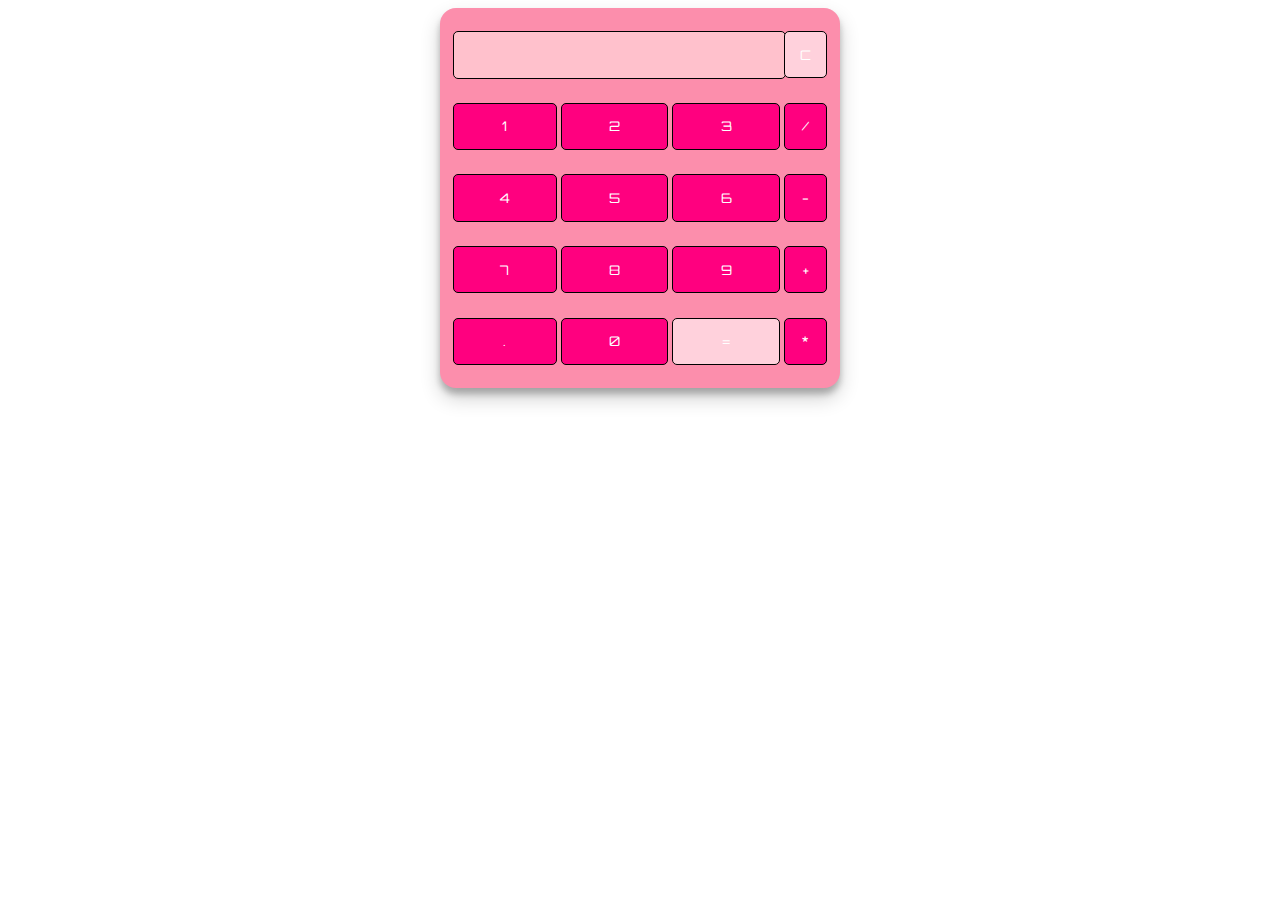
<file: Calculator/index.html>
<!DOCTYPE html>
<html lang="en" dir="ltr">
 
<head>
  <meta charset="utf-8">
  <title>Simple Calculator</title>
  <link rel="stylesheet" href="styles.css">
</head>
 
<body>
 
<table class="calculator" >
  <tr>
    <td colspan="3"> <input class="display-box" type="text" id="result" disabled /> </td>
 
    <!-- clearScreen() function clears all the values -->
    <td> <input type="button" value="C" onclick="clearScreen()" id="btn" /> </td>
  </tr>
  <tr>
    <!-- display() function displays the value of clicked button -->
    <td> <input type="button" value="1" onclick="display('1')" /> </td>
    <td> <input type="button" value="2" onclick="display('2')" /> </td>
    <td> <input type="button" value="3" onclick="display('3')" /> </td>
    <td> <input type="button" value="/" onclick="display('/')" /> </td>
  </tr>
  <tr>
    <td> <input type="button" value="4" onclick="display('4')" /> </td>
    <td> <input type="button" value="5" onclick="display('5')" /> </td>
    <td> <input type="button" value="6" onclick="display('6')" /> </td>
    <td> <input type="button" value="-" onclick="display('-')" /> </td>
  </tr>
  <tr>
    <td> <input type="button" value="7" onclick="display('7')" /> </td>
    <td> <input type="button" value="8" onclick="display('8')" /> </td>
    <td> <input type="button" value="9" onclick="display('9')" /> </td>
    <td> <input type="button" value="+" onclick="display('+')" /> </td>
  </tr>
  <tr>
    <td> <input type="button" value="." onclick="display('.')" /> </td>
    <td> <input type="button" value="0" onclick="display('0')" /> </td>
 
    <!-- calculate() function evaluates the mathematical expression -->
    <td> <input type="button" value="=" onclick="calculate()" id="btn" /> </td>
    <td> <input type="button" value="*" onclick="display('*')" /> </td>
  </tr>
</table>
 
<script type="text/javascript" src="script.js"></script>
 
</body>
 
</html>
</file>
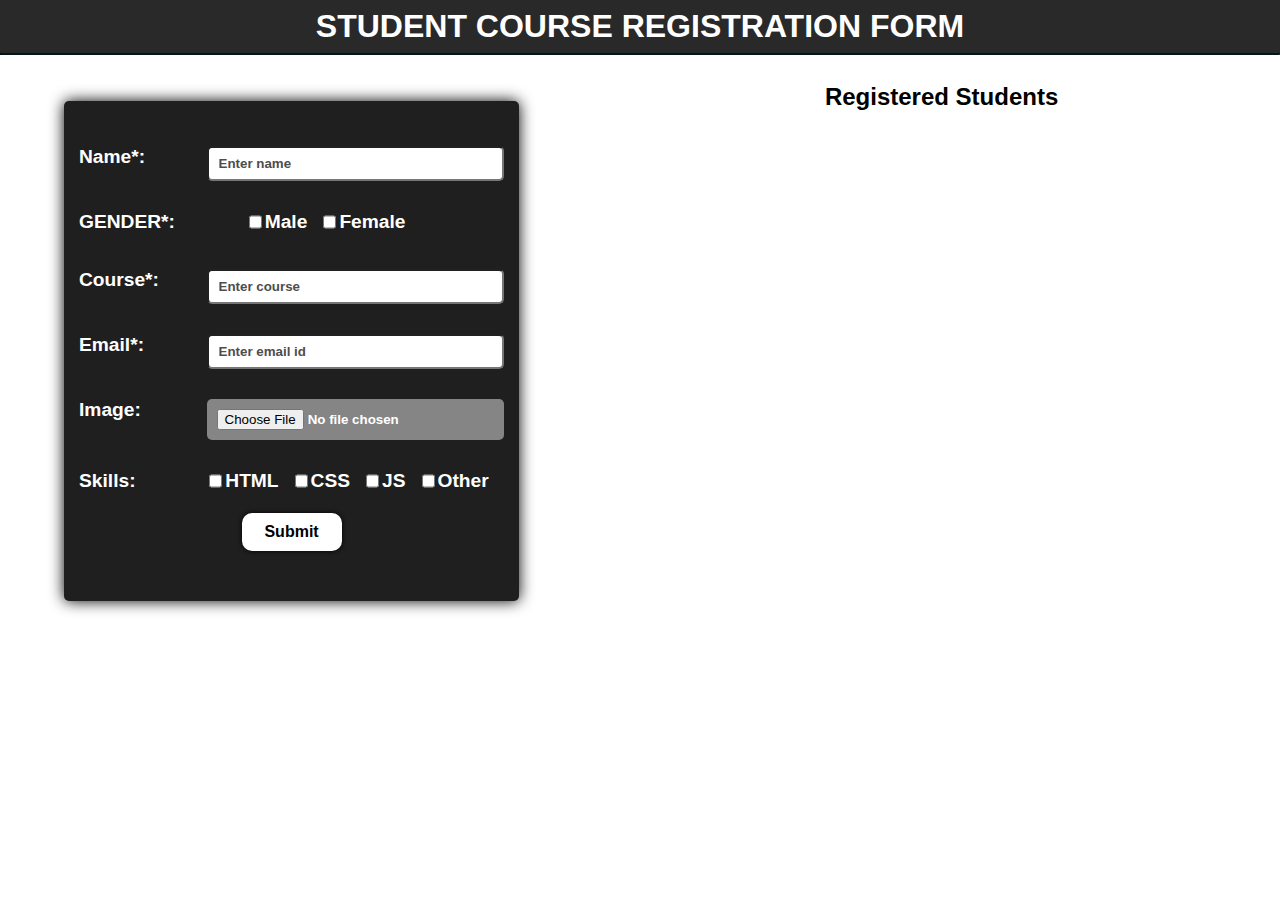
<file: Registration Form/index.html>
<!DOCTYPE html>
<html lang="en">

<head>
  <meta charset="UTF-8">
  <meta http-equiv="X-UA-Compatible" content="IE=edge">
  <meta name="viewport" content="width=device-width, initial-scale=1.0">
  <title>REGISTRATION FORM</title>
  <link rel="stylesheet" href="style.css">
</head>

<body>

  <h1>STUDENT COURSE REGISTRATION FORM</h1>
  <hr>
  <div class="box">
    <div class="container">
      <form action="" id="form">
        <div class="f1">
          <label for="name">Name*:</label>
          <input type="text" name="name" class="in" placeholder="Enter name" maxlength="50" required>
        </div>
        <div class="f2">
          <label for="gender">GENDER*:</label>
          <div class="c">
            <div class="c1"><input type="checkbox" name="gender">
              <label for="">Male</label>
            </div>
            <div class="c1"><input type="checkbox" name="gender">
              <label for="">Female</label>
            </div>
          </div>
        </div>

        <div class="f1">
          <label for="course">Course*:</label>
          <input type="text" name="course" class="in" placeholder="Enter course" required>

        </div>
        <div class="f1">
          <label for="email">Email*:</label>
          <input type="email" name="email" class="in" placeholder="Enter email id" required>
        </div>
		
        <div class="f1">
          <label for="image">Image:</label>
          <input type="file" name="image" class="in" id="img" alt="student image" accept="image/*" onchange="loadFile(event)">
        </div>
        <div class="f2">
          <label for="skills">Skills:</label>
          <div class="c">
            <div class="c1"><input type="checkbox" name="skills">
              <label for="">HTML</label>
            </div>
            <div class="c1"><input type="checkbox" name="skills">
              <label for="">CSS</label>
            </div>
            <div class="c1"><input type="checkbox" name="skills">
              <label for="">JS</label>
            </div>
			<div class="c1"><input type="checkbox" name="skills">
              <label for="">Other</label>
            </div>
          </div>
        </div>

        <input class="submit" type="submit" value="Submit">

      </form>
    </div>
    <div class="display">
      <h2>Registered  Students</h2>
    </div>
  </div>

  <script src="script.js"></script>

</body>

</html>
</file>
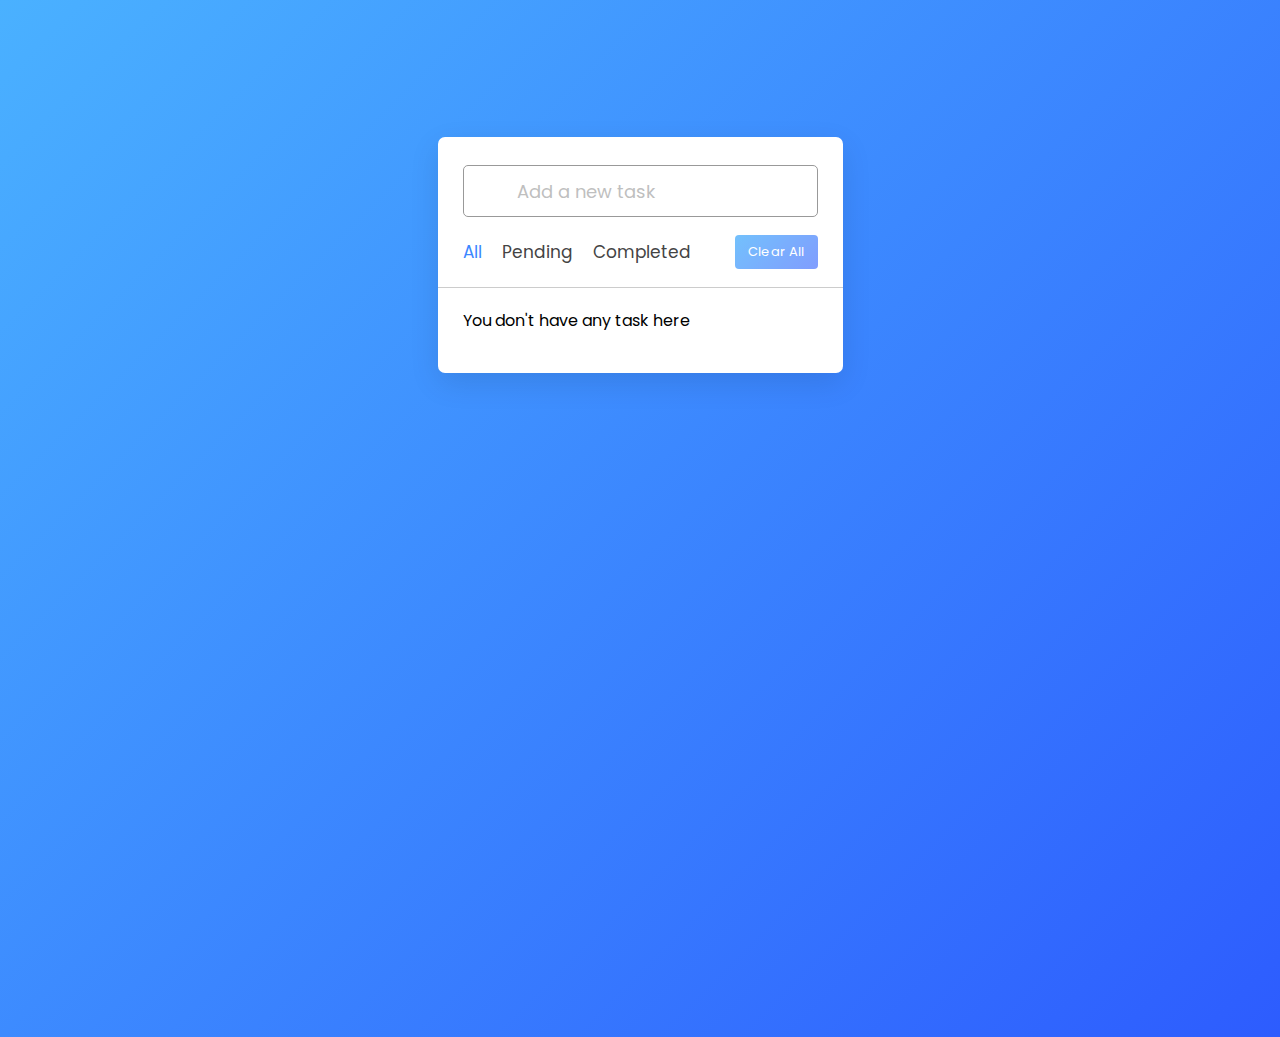
<file: To-Do List/index.html>
<!DOCTYPE html>

<html lang="en" dir="ltr">
  <head>
    <meta charset="utf-8">  
    <title>Todo List App</title>
    <link rel="stylesheet" href="style.css">
    <meta name="viewport" content="width=device-width, initial-scale=1.0">
    <!-- Iconscout Link For Icons -->
    <link rel="stylesheet" href="https://unicons.iconscout.com/release/v4.0.0/css/line.css">
  </head>
  <body>
    <div class="wrapper">
      <div class="task-input">
        
        <input type="text" placeholder="Add a new task">
      </div>
      <div class="controls">
        <div class="filters">
          <span class="active" id="all">All</span>
          <span id="pending">Pending</span>
          <span id="completed">Completed</span>
        </div>
        <button class="clear-btn">Clear All</button>
      </div>
      <ul class="task-box"></ul>
    </div>

    <script src="script.js"></script>

  </body>
</html>
</file>
<file: Calculator/styles.css>
@import url('https://fonts.googleapis.com/css2?family=Orbitron&display=swap');

.calculator {
    padding: 10px;
    border-radius: 1em;
    height: 380px;
    width: 400px;
    margin: auto;
    background-color: #FC8EAC;
    box-shadow: rgba(0, 0, 0, 0.19) 0px 10px 20px, rgba(0, 0, 0, 0.23) 0px 6px 6px;
}

.display-box {
    font-family: 'Orbitron', sans-serif;
    background-color: #FFC1CC;
    border: solid black 0.5px;
    color: black;
    border-radius: 5px;
    width: 100%;
    height: 65%;
}

#btn {
    background-color: #FFD1DC;
}

input[type=button] {
    font-family: 'Orbitron', sans-serif;
    background-color: #FF007F;
    color: white;
    border: solid black 0.5px;
    width: 100%;
    border-radius: 5px;
    height: 70%;
    outline: none;
}

input:active[type=button] {
    background: #DE5D83;
    -webkit-box-shadow: inset 0px 0px 5px #c1c1c1;
    -moz-box-shadow: inset 0px 0px 5px #c1c1c1;
    box-shadow: inset 0px 0px 5px #c1c1c1;
}
</file>
<file: Registration Form/style.css>
* {
  box-sizing: border-box;
}
body {
  min-height: 100vh;
  height: 110%;
  text-align: center;
  font-family: sans-serif;
  font-weight: bold;
  color: white;
  margin: 0;

}
h1 {
  margin: 0;
  padding: 8px 0;
  background-color: #292929;
}
hr {
  border-top: 2px solid;
  border-bottom: none;
  border-color: rgb(0, 21, 31);
  margin-top: 0;
}
label {
  font-size: 1.2rem;
}
.container {
  text-align: center;
  width: 40%;
  height: 500px;
  padding-top: 30px;
  margin: 3% 15% 0 5%;
  box-shadow: 0 0 15px black;
  background-color: #1f1f1f;
  border-radius: 5px;
}
.box {
  display: flex;
  text-align: center;
}
.f1 {
  display: flex;
  justify-content: space-between;
  padding: 15px;
}
.f2 {
  display: flex;
  padding: 15px;
}
.c {
  display: flex;
  margin-left: 15%;
}
.c1 {
  margin: 6px;
  margin-top: 0;
  display: flex;
}
.display {
  text-align: left;
  display: flex;
  flex-direction: column;
  height: 500px;
  width: 50%;
}
.div1 {
  display: flex;
  font-weight: normal;
  flex-direction: column;
  padding-left: 10px;
  padding-bottom: 15px;
}
.div1 div {
  padding: 5px;
}
.display h2 {
  margin-left: 20%;
  color: black;
}
.d {
  margin-bottom: 10px;
  width: 70%;
  height:200px;
  border: 0.5px solid rgb(0, 21, 31);
  box-shadow: 0 0 15px black;
  background-color: #1f1f1f;
  border-radius: 5px;
  display: flex;
  justify-content: space-between;
  padding: 20px;
}
.f1 input {
  background-color: white;
  border-radius: 5px;
  height: 35px;
  padding: 10px;
}
.f1 input::placeholder {
  font-weight: bold;
  color: rgb(78, 77, 77);
}
.in {
  width: 70%;
}
#img {
  height: fit-content;
  background-color: #858585;
  font-weight: bold;
}
.submit {
  background-color: white;
  font-weight: bold;
  font-size: 1rem;
  padding: 10px;
  border: 0;
  width: 100px;
  border-radius: 10px;
  box-shadow: 0 0 5px;
  cursor: pointer;
}
.submit:hover {
  background-color: #3d3d3d;
  color: white;
}

.img {
  width: 150px;
  max-height: 120px;
  border-radius: 20px;
  padding: 5px;
  padding-right: 10px;
  align-self: center;
}

@media only screen and(max-width:730px) {
  .box {
    display: flex;
    flex-direction: column;
    justify-content: center;
    align-items: center;
  }
  .f1 {
    display: flex;
    flex-direction: column;
  }
  .f2 {
    display: flex;
    flex-direction: column;
    padding: 23px;
  }
  .in {
    width: 100%;
  }
  .display {
    width: 100%;
    display: flex;
    flex-direction: column;
    align-items: center;
  }
  .display h2 {
    margin-left: 0;
  }
  .c {
    display: flex;
    justify-content: space-around;
    margin-left: 0;
  }
  .submit {
    margin-bottom: 10px;
  }
}

@media only screen and(max-width:455px) {
  .d {
    flex-direction: column;
  }
  .img {
    align-self: center;
  }
}
</file>
<file: To-Do List/style.css>
/* Import Google Font - Poppins */
@import url('https://fonts.googleapis.com/css2?family=Poppins:wght@400;500;600;700&display=swap');
*{
  margin: 0;
  padding: 0;
  box-sizing: border-box;
  font-family: 'Poppins', sans-serif;
}
body{
  width: 100%;
  height: 100vh;
  overflow: hidden;
  background: linear-gradient(135deg, #4AB1FF, #2D5CFE);
}
::selection{
  color: #fff;
  background: #3C87FF;
}
.wrapper{
  max-width: 405px;
  padding: 28px 0 30px;
  margin: 137px auto;
  background: #fff;
  border-radius: 7px;
  box-shadow: 0 10px 30px rgba(0,0,0,0.1);
}
.task-input{
  height: 52px;
  padding: 0 25px;
  position: relative;
}
.task-input img{
  top: 50%;
  position: absolute;
  transform: translate(17px, -50%);
}
.task-input input{
  height: 100%;
  width: 100%;
  outline: none;
  font-size: 18px;
  border-radius: 5px;
  padding: 0 20px 0 53px;
  border: 1px solid #999;
}
.task-input input:focus,
.task-input input.active{
  padding-left: 52px;
  border: 2px solid #3C87FF;
}
.task-input input::placeholder{
  color: #bfbfbf;
}
.controls, li{
  display: flex;
  align-items: center;
  justify-content: space-between;
}
.controls{
  padding: 18px 25px;
  border-bottom: 1px solid #ccc;
}
.filters span{
  margin: 0 8px;
  font-size: 17px;
  color: #444444;
  cursor: pointer;
}
.filters span:first-child{
  margin-left: 0;
}
.filters span.active{
  color: #3C87FF;
}
.controls .clear-btn{
  border: none;
  opacity: 0.6;
  outline: none;
  color: #fff;
  cursor: pointer;
  font-size: 13px;
  padding: 7px 13px;
  border-radius: 4px;
  letter-spacing: 0.3px;
  pointer-events: none;
  transition: transform 0.25s ease;
  background: linear-gradient(135deg, #1798fb 0%, #2D5CFE 100%);
}
.clear-btn.active{
  opacity: 0.9;
  pointer-events: auto;
}
.clear-btn:active{
  transform: scale(0.93);
}
.task-box{
  margin-top: 20px;
  margin-right: 5px;
  padding: 0 20px 10px 25px;
}
.task-box.overflow{
  overflow-y: auto;
  max-height: 300px;
}
.task-box::-webkit-scrollbar{
  width: 5px;
}
.task-box::-webkit-scrollbar-track{
  background: #f1f1f1;
  border-radius: 25px;
}
.task-box::-webkit-scrollbar-thumb{
  background: #e6e6e6;
  border-radius: 25px;
}
.task-box .task{
  list-style: none;
  font-size: 17px;
  margin-bottom: 18px;
  padding-bottom: 16px;
  align-items: flex-start;
  border-bottom: 1px solid #ccc;
}
.task-box .task:last-child{
  margin-bottom: 0;
  border-bottom: 0;
  padding-bottom: 0;
}
.task-box .task label{
  display: flex;
  align-items: flex-start;
}
.task label input{
  margin-top: 7px;
  accent-color: #3C87FF;
}
.task label p{
  user-select: none;
  margin-left: 12px;
  word-wrap: break-word;
}
.task label p.checked{
  text-decoration: line-through;
}
.task-box .settings{
  position: relative;
}
.settings :where(i, li){
  cursor: pointer;
}
.settings .task-menu{
  z-index: 10;
  right: -5px;
  bottom: -65px;
  padding: 5px 0;
  background: #fff;
  position: absolute;
  border-radius: 4px;
  transform: scale(0);
  transform-origin: top right;
  box-shadow: 0 0 6px rgba(0,0,0,0.15);
  transition: transform 0.2s ease;
}
.task-box .task:last-child .task-menu{
  bottom: 0;
  transform-origin: bottom right;
}
.task-box .task:first-child .task-menu{
  bottom: -65px;
  transform-origin: top right;
}
.task-menu.show{
  transform: scale(1);
}
.task-menu li{
  height: 25px;
  font-size: 16px;
  margin-bottom: 2px;
  padding: 17px 15px;
  cursor: pointer;
  justify-content: flex-start;
}
.task-menu li:last-child{
  margin-bottom: 0;
}
.settings li:hover{
  background: #f5f5f5;
}
.settings li i{
  padding-right: 8px;
}

@media (max-width: 400px) {
  body{
    padding: 0 10px;
  }
  .wrapper {
    padding: 20px 0;
  }
  .filters span{
    margin: 0 5px;
  }
  .task-input{
    padding: 0 20px;
  }
  .controls{
    padding: 18px 20px;
  }
  .task-box{
    margin-top: 20px;
    margin-right: 5px;
    padding: 0 15px 10px 20px;
  }
  .task label input{
    margin-top: 4px;
  }
}
</file>
